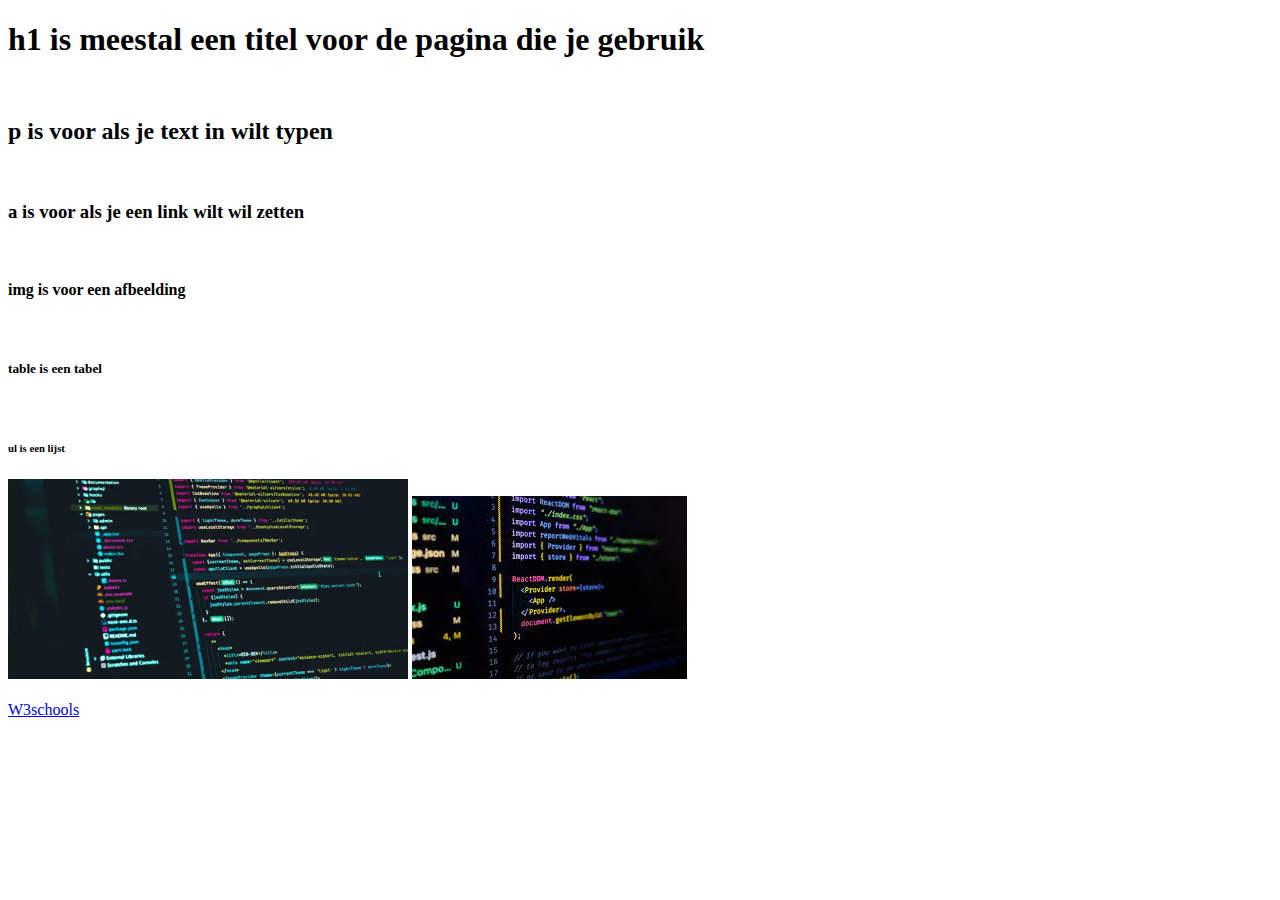
<file: opdracht 2.2/index.html>
<!DOCTYPE html>
<html lang="en">
<head>
    <meta charset="UTF-8">
    <meta name="viewport" content="width=device-width, initial-scale=1.0">
    <title>Document</title>
</head>
<body>
    
    <h1>h1 is meestal een titel voor de pagina die je gebruik</h1> <br>

    <h2>p is voor als je text in wilt typen</h2> <br>

    <h3>a is voor als je een link wilt wil zetten </h3> <br>

    <h4>img is voor een afbeelding </h4> <br>

    <h5>table is een tabel</h5> <br>

    <h6>ul is een lijst</h6>

    <picture>

        <img src="img/9bb05098-1718-488f-811e-3769bbd4392e_best+prog.png" alt="program 1" width="400px">

        <img src="img/images.jpeg" alt="program 2">
    </picture>

    <br><br>

    <a href="https://www.w3schools.com">W3schools</a>
</body>
</html>
</file>
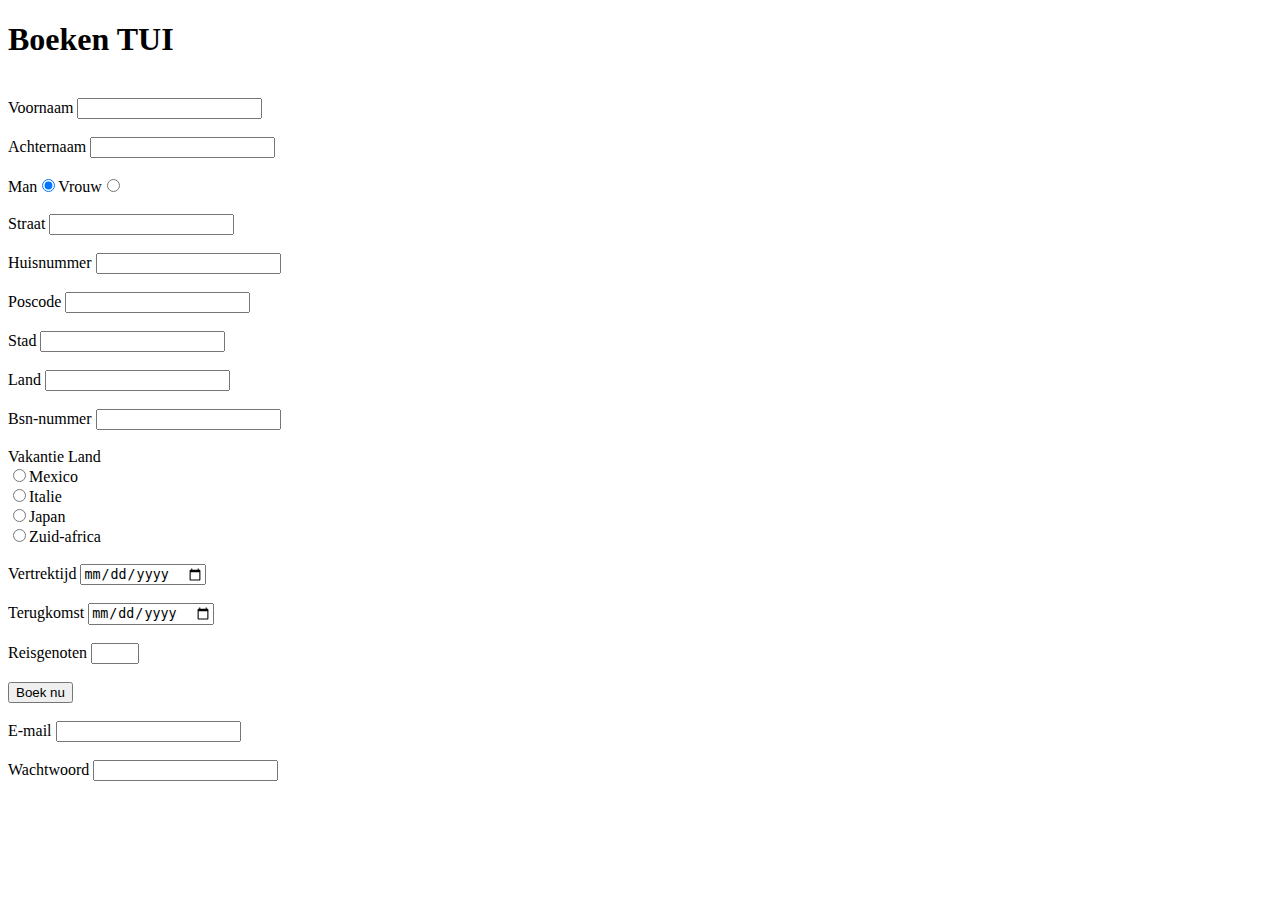
<file: opdracht 3.2/index.html>
<!DOCTYPE html>
<html lang="en">
<head>
    <meta charset="UTF-8">
    <meta name="viewport" content="width=device-width, initial-scale=1.0">
    <title>TUI</title>
</head>
<body>
    <h1>Boeken TUI</h1> <br>
     
    <table>
        <form action="Not valid">

    <tr> <label for="Voornaam">Voornaam </label> 
        <input type="text" id="Voornaam" name="Voornaam" pattern="[A-Za-z]+" title="Geen Cijfers" required>
        
    </tr> <br><br>

    <tr> <label for="Achternaam">Achternaam </label> 
        <input type="text" id="Achternaam" name="Achternaam" pattern="[A-Za-z]" title="Geen Cijfers" required>
    </tr><br><br>

    <tr> <label for="Man">Man</label>
        <input type="radio" name="Geslacht" id="Man" value="man" checked required>

        <label for="Vrouw">Vrouw</label>
        <input type="radio" name="Geslacht" id="Vrouw" value="Vrouw" required>
        
        
        
    </tr><br><br>

    <tr>
        <label for="Straat">Straat </label>
    <input type="text" id="Straat" name="Straat" required>    
    </tr><br><br>

    <tr>
        <label for="Huisnummer">Huisnummer </label>
    <input type="text" id="Huisnummer" name="Huisnummer" required>    
    </tr><br><br>

    <tr>
        <label for="Poscode">Poscode </label>
    <input type="text" id="Poscode" name="Poscode" required>    
    </tr><br><br>

    <tr>
        <label for="Stad">Stad </label>
    <input type="Stad" id="Stad" name="Stad" required>    
    </tr><br><br>

    <tr>
        <label for="Land">Land </label>
    <input type="Land" id="Land" name="Land" required>    
    </tr><br><br>

    <tr> <label for="Bsn-nummer">Bsn-nummer </label>
        <input type="text" id="bsn-nummer" name="bsn-nummer" pattern="\d{9}$" maxlength="9" title="9 cijfers" required>
    </tr><br><br>

    <tr>
        <label for="VakantieLand">Vakantie Land </label><br>
        <input type="radio" name="opties" id="Mexico" required>Mexico<br>
        <input type="radio" name="opties" id="Italie" required>Italie<br>
        <input type="radio" name="opties" id="Japan" required>Japan<br>
        <input type="radio" name="opties" id="Zuid-africa" required>Zuid-africa<br>
    </tr><br>

    <tr> <label for="datum">Vertrektijd </label>
        <input type="date" name="datum" id="datum" min="2023-10-05" required>
     <br><br>

    <label for="datum">Terugkomst </label>
    <input type="date" name="datum" id="datum" min="2023-10-05" required> 
    </tr><br><br>

    <tr> <label for="reisgenoten">Reisgenoten </label>
        <input type="number" name="Reisgenoten" name="Reisgenoten" pattern="\d{4}$" min="1" max="4">
    </tr>

    <tr>
        <br><br><button type="submit">Boek nu</button>
    </tr><br><br>

    <tr> <label for="E-mail">E-mail </label>
        <input type="email" name="email" id="email" required>
    </tr><br><br>

    <tr> <label for="wachtwoord">Wachtwoord </label>
        <input type="password"  required>
    </tr>

</form>
    </table>
    
</body>
</html>
</file>
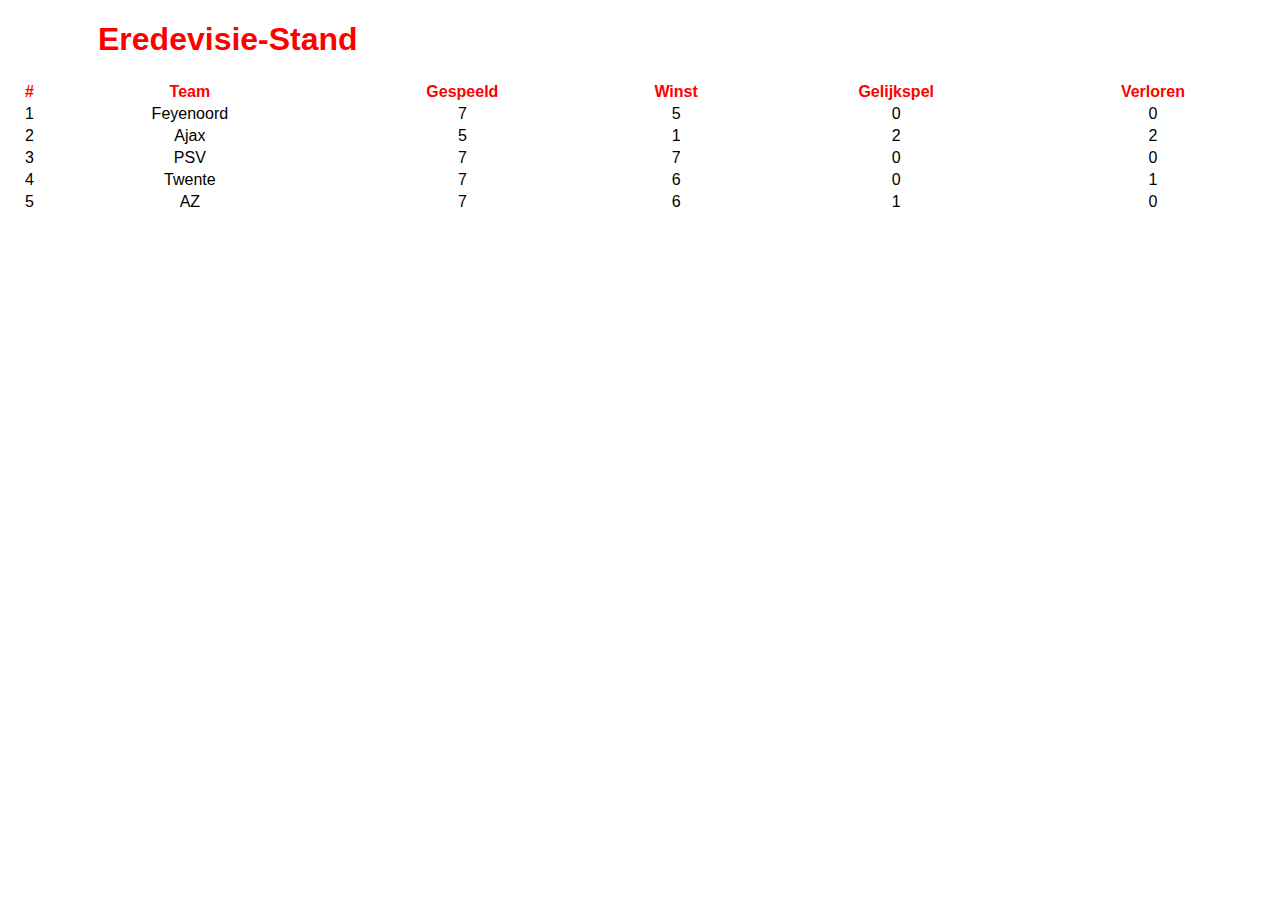
<file: opdracht 3.3/index.html>
<!DOCTYPE html>
<html lang="en">
<head>
    <meta charset="UTF-8">
    <meta name="viewport" content="width=device-width, initial-scale=1.0">
    <link rel="stylesheet" href="style.css">
    <title>Eredevisie</title>
</head>
<body>
    <h1>Eredevisie-Stand</h1>
    <table>
        <tr>
            <th>#</th>
            <th>Team</th>
            <th>Gespeeld</th>
            <th>Winst</th>
            <th>Gelijkspel</th>
            <th>Verloren</th>
            
            <tr>
                <td>1</td>
                <td>Feyenoord</td>
                <td>7</td>
                <td>5</td>
                <td>0</td>
                <td>0</td>
            </tr>
            <tr>
                <td>2</td>
                <td>Ajax</td> 
                <td>5</td>
                <td>1</td>
                <td>2</td>
                <td>2</td>
            </tr>
            <tr>
                <td>3</td>
                <td>PSV</td>
                <td>7</td>
                <td>7</td>
                <td>0</td>
                <td>0</td>
            </tr>
            <tr>
                <td>4</td>
                <td>Twente</td>
                <td>7</td>
                <td>6</td>
                <td>0</td>
                <td>1</td>
            </tr>
            <tr>
                <td>5</td>
                <td>AZ</td>
                <td>7</td>
                <td>6</td>
                <td>1</td>
                <td>0</td>
            </tr>
        </tr>
    </table>
    
</body>
</html>
</file>
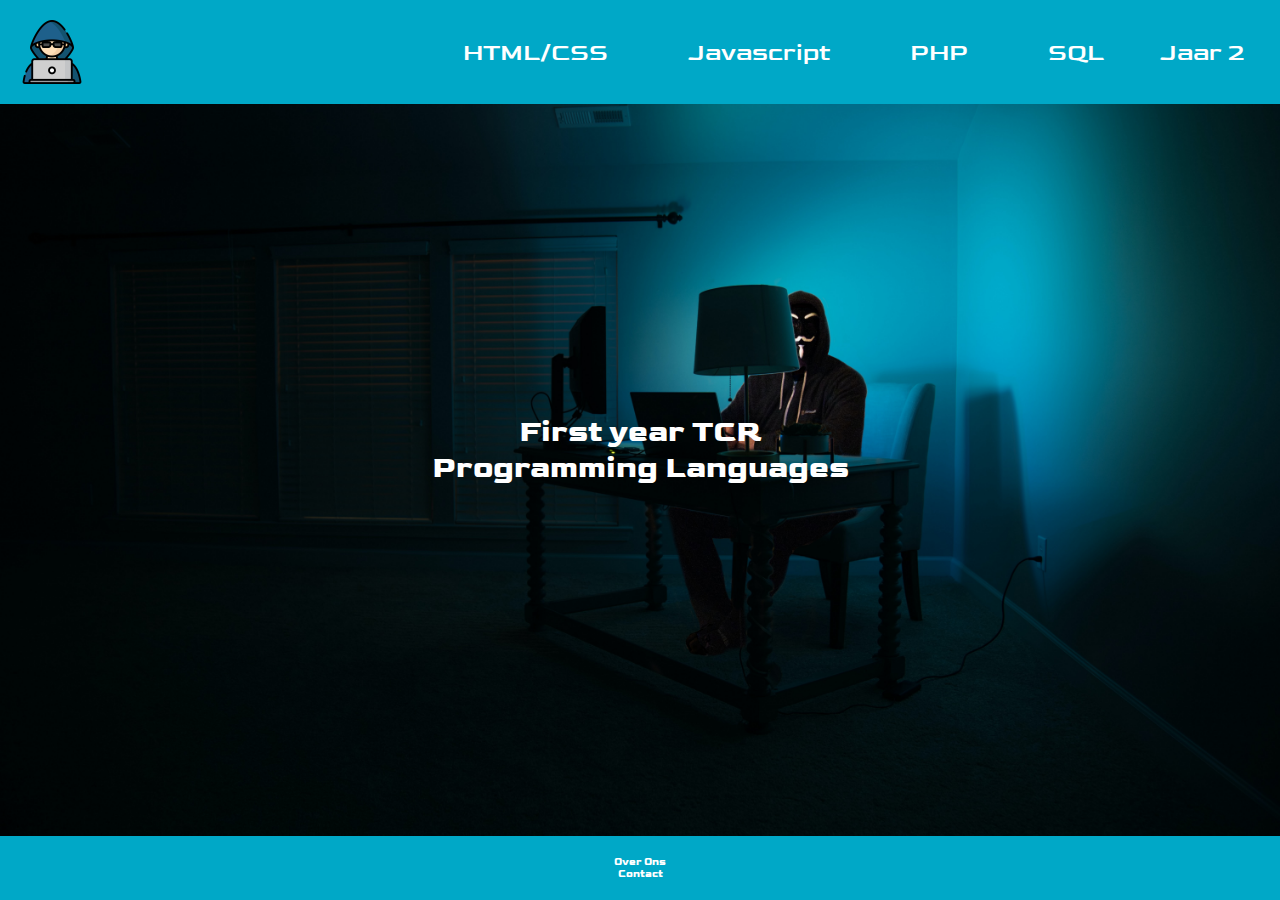
<file: opdracht 4.3/index.html>
<!DOCTYPE html>
<html lang="en">
  <head>
    <meta charset="UTF-8" />
    <meta http-equiv="X-UA-Compatible" content="IE=edge" />
    <meta name="viewport" content="width=device-width, initial-scale=1.0" />
    <link rel="preconnect" href="https://fonts.googleapis.com" />
    <link rel="preconnect" href="https://fonts.gstatic.com" crossorigin />
    <link
      href="https://fonts.googleapis.com/css2?family=Goldman:wght@700&display=swap"
      rel="stylesheet"
    />
    <link rel="stylesheet" href="style.css" />
    <title>Opdracht 3</title>
  </head>
  <body>
    <nav>
      <img src="./img/hacker.png" id="logo" />
       <ul>
        <li><a href="#">HTML/CSS</a></li>
        <li><a href="#">Javascript</a></li>
        <li><a href="#">PHP</a></li>
        <li><a href="#">SQL</a></li>


        <div class="dropdown">
          <button class="dropbtn">Jaar 2
          <div class="dropdown-content">
            <a href="#">OOP</a> <br>
            <a href="#">Laravel</a> <br>
            <a href="#">Testen</a>
        </div>
       </ul>
    </nav>

<div class="wrap">
    <img src="img/background.jpeg" width="100%" height="auto">
    <h1 class="text_over_image" >First year TCR <br> Programming Languages</h1>
  </div>


</div>
<footer>
<p>Over Ons</p>
<p>Contact</p>
</div>
</footer>

</body>
</html>
</file>
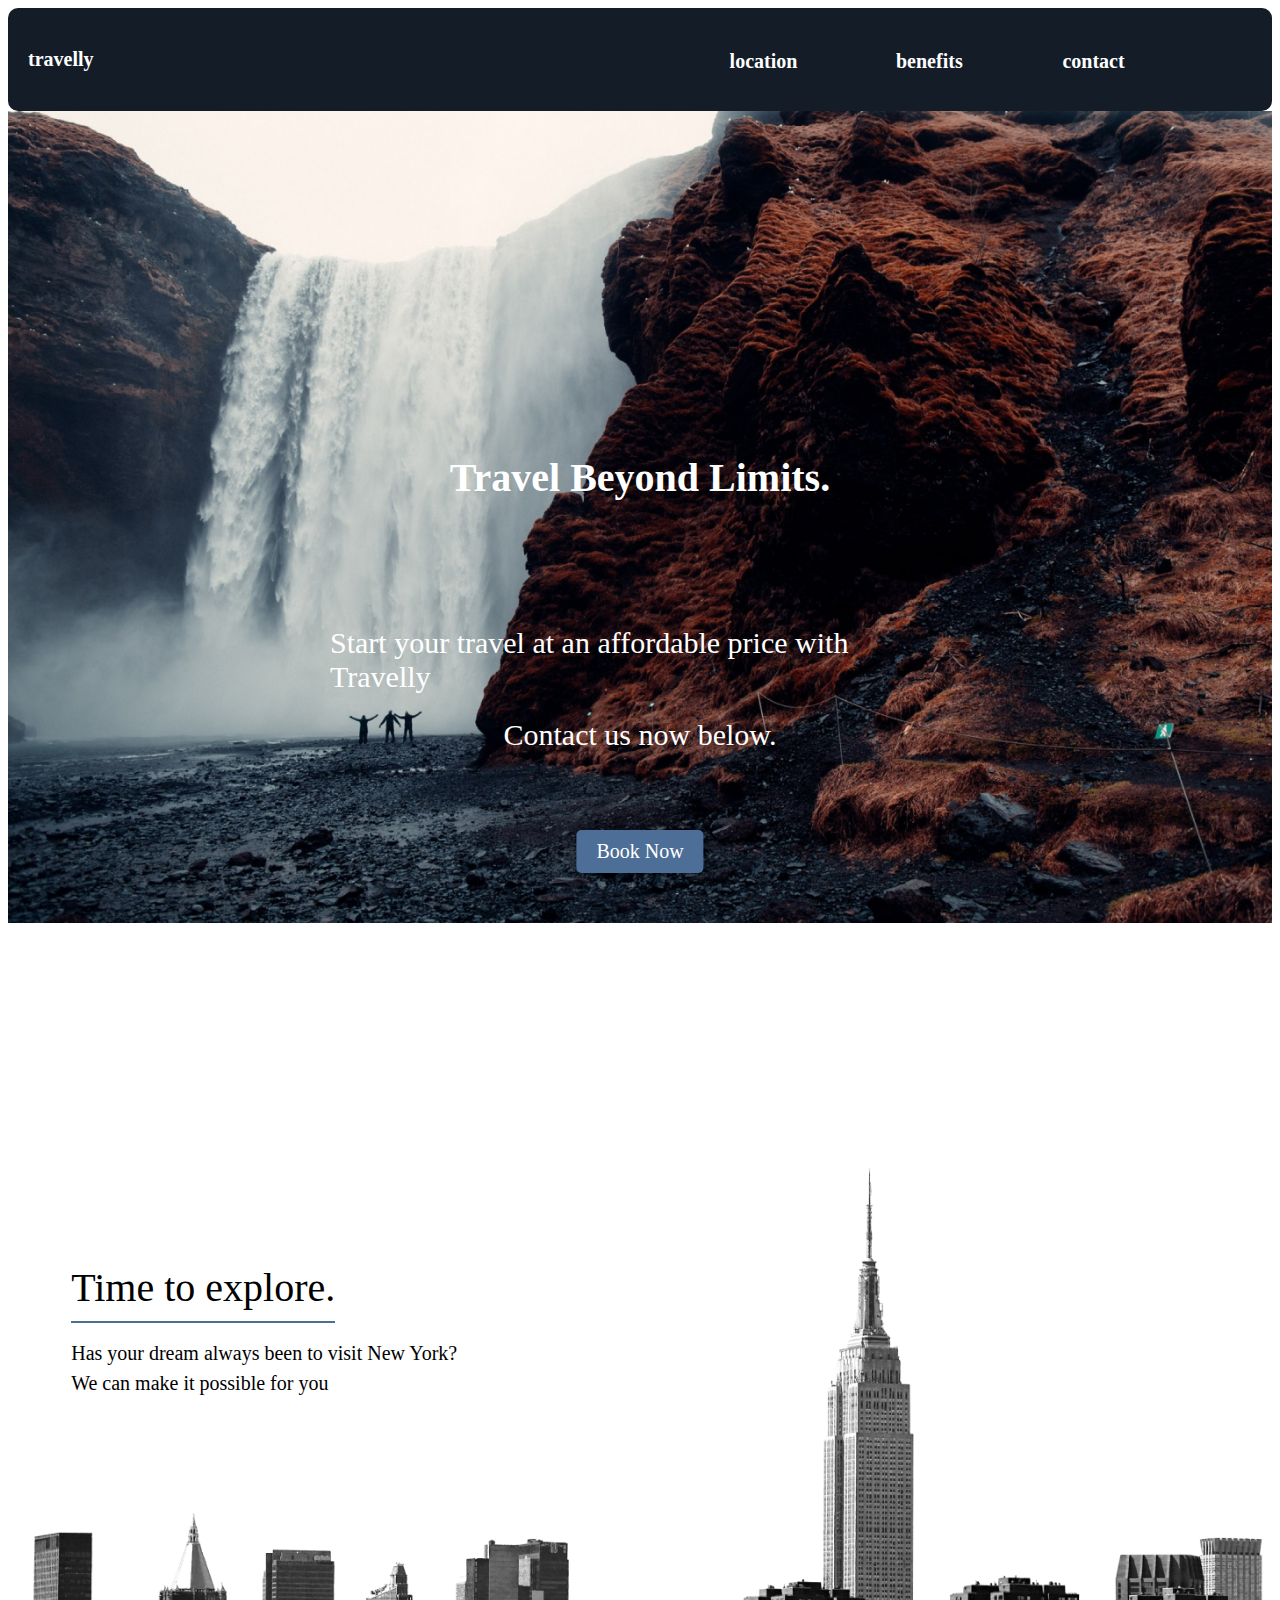
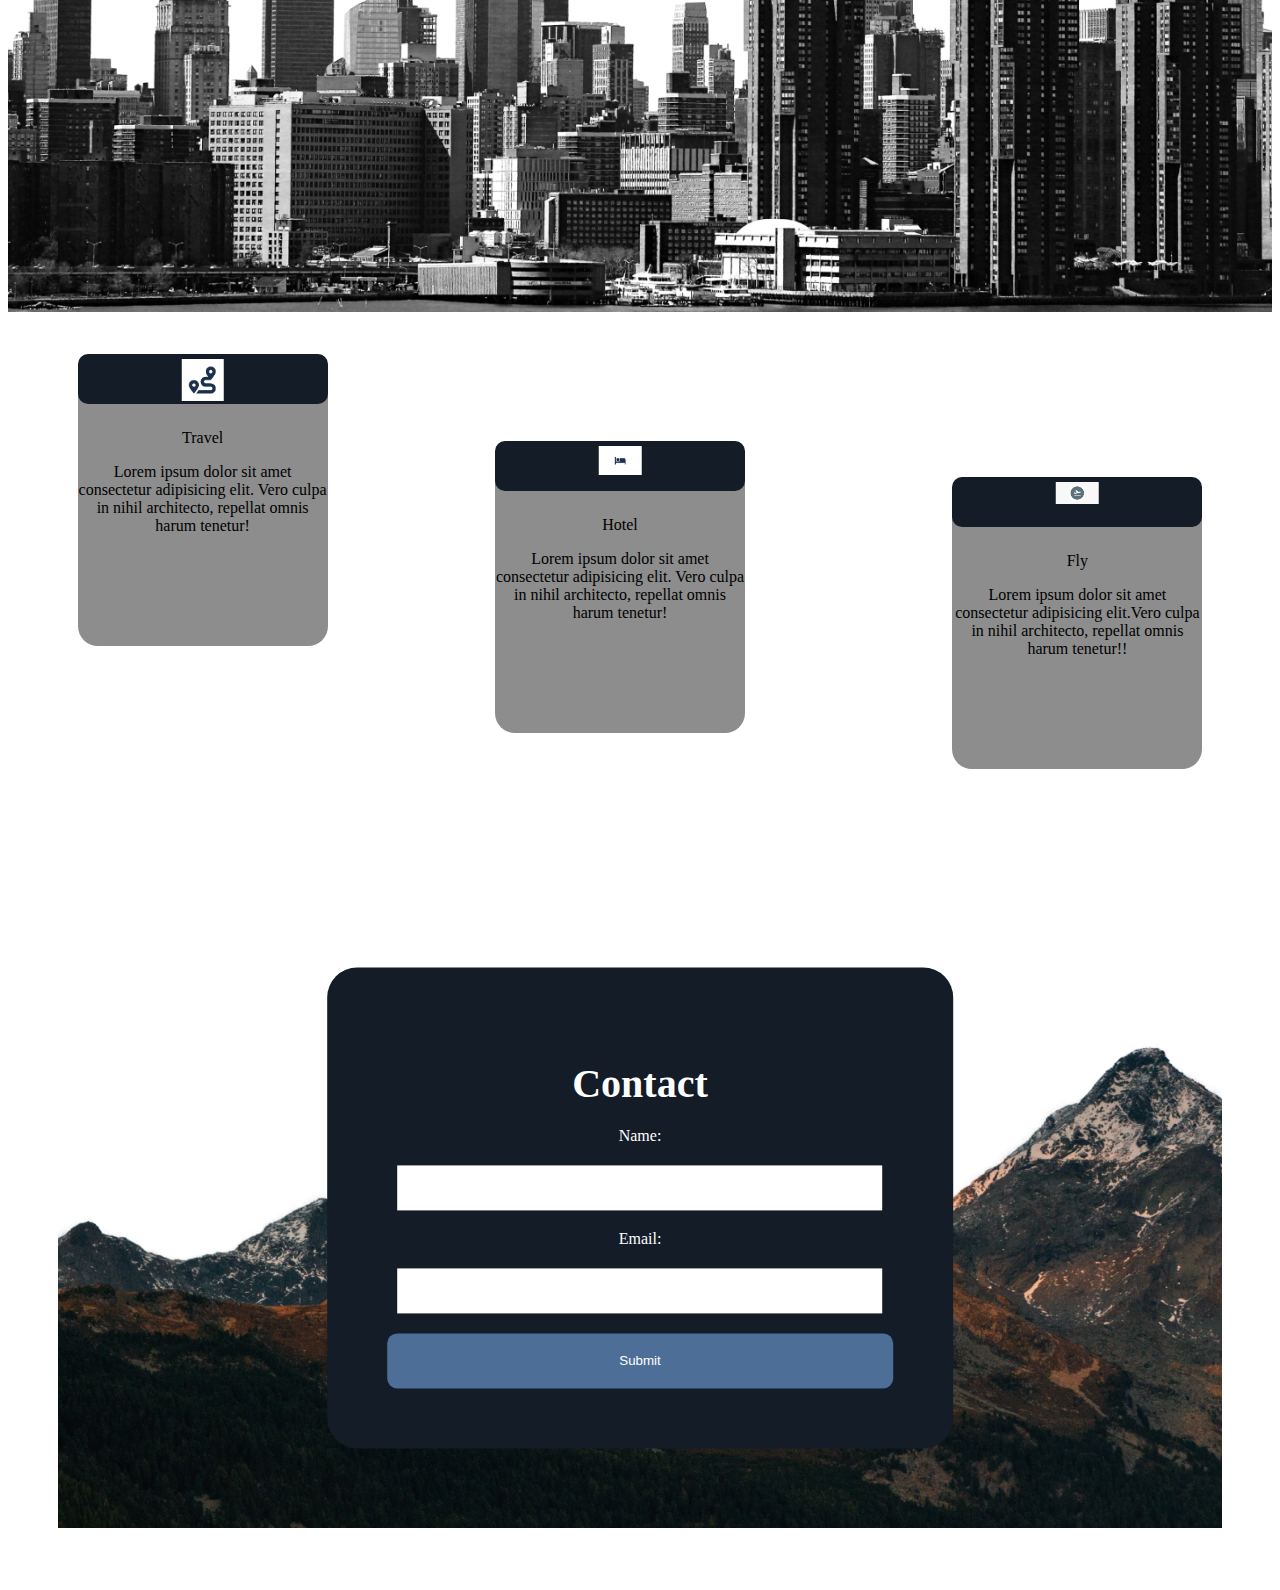
<file: Travelly/Index.html>
<!DOCTYPE html>
<html lang="en">
<head>
    <meta charset="UTF-8">
    <meta name="viewport" content="width=device-width, initial-scale=1.0">
    <title>Travelly</title>
    <link rel="stylesheet" href="style.css">
</head>
<body>
    <div class="black-div">
        <p class="tra">travelly</p>
        <p class="loc">location</p>
        <p class="ben">Benefits</p>
        <p class="con">Contact</p>
    </div>
    <img src="./img/img/landing-page.jpg" alt="foto">
    <h1>Travel Beyond Limits.</h1>
    <div class="description">
        <p id="sta">Start your travel at an affordable price with Travelly</p>
        <p id="contact">Contact us now below.</p>
        <div class="book-now-square">Book Now</div>
    </div>
    <div class="image-container">
        <img src="./img/img/new-york-page.png" alt="foto">
        <p class="image-text">Time to explore.</p>
        <p class="image-paragraph">Has your dream always been to visit New York?</p>
        <p class="paragraph">We can make it possible for you</p>
    </div>
    <div class="black-background">The Perfect Travel Experience.</div>
    <div class="black-background1">We cover everything from picking the perfect hotel,</div>
    <div class="black-background2">flight and travelling destination.</div>
    <div class="white-div">
        <div class="square">
            <div class="inner-white-div">
                <div class="white-inner-div">
                    <img src="./img/img/images (1).png" alt="Your Image" class="small-image">
                </div>
                <p class="title">Travel</p>
                <p class="description">Lorem ipsum dolor sit amet consectetur adipisicing elit. Vero culpa in nihil architecto, repellat omnis harum tenetur!</p>
            </div>
        </div>
    </div>
    <div class="white-div1">
        <div class="square1">
            <div class="inner-white-div1">
                <div class="white-inner-div1">
                    <img src="./img/img/images.png" alt="Your Image" class="small-image1">
                </div>
                <p class="title1">Hotel</p>
                <p class="description1">Lorem ipsum dolor sit amet consectetur adipisicing elit. Vero culpa in nihil architecto, repellat omnis harum tenetur!</p>
            </div>
        </div>
    </div>
    <div class="white-div2">
        <div class="square2">
            <div class="inner-white-div2">
                <div class="white-inner-div2">
                    <img src="./img/img/images (2).png" alt="Your Image" class="small-image2">
                </div>
                <p class="title1">Fly</p>
                <p class="description1">Lorem ipsum dolor sit amet consectetur adipisicing elit.Vero culpa in nihil architecto, repellat omnis harum tenetur!!</p>
            </div>
        </div>
    </div>
    <div class="contact-section">
        <img src="./img/img/contact-mountain.png" alt="">
        <div class="contact-form">
            <h2>Contact</h2>
            <form>
                <label for="name">Name:</label>
                <input type="text" id="name" name="name">
                <label for="email">Email:</label>
                <input type="email" id="email" name="email">
                <button type="submit">Submit</button>
            </form>
        </div>
    </div>
    
</body>
</html>
</file>
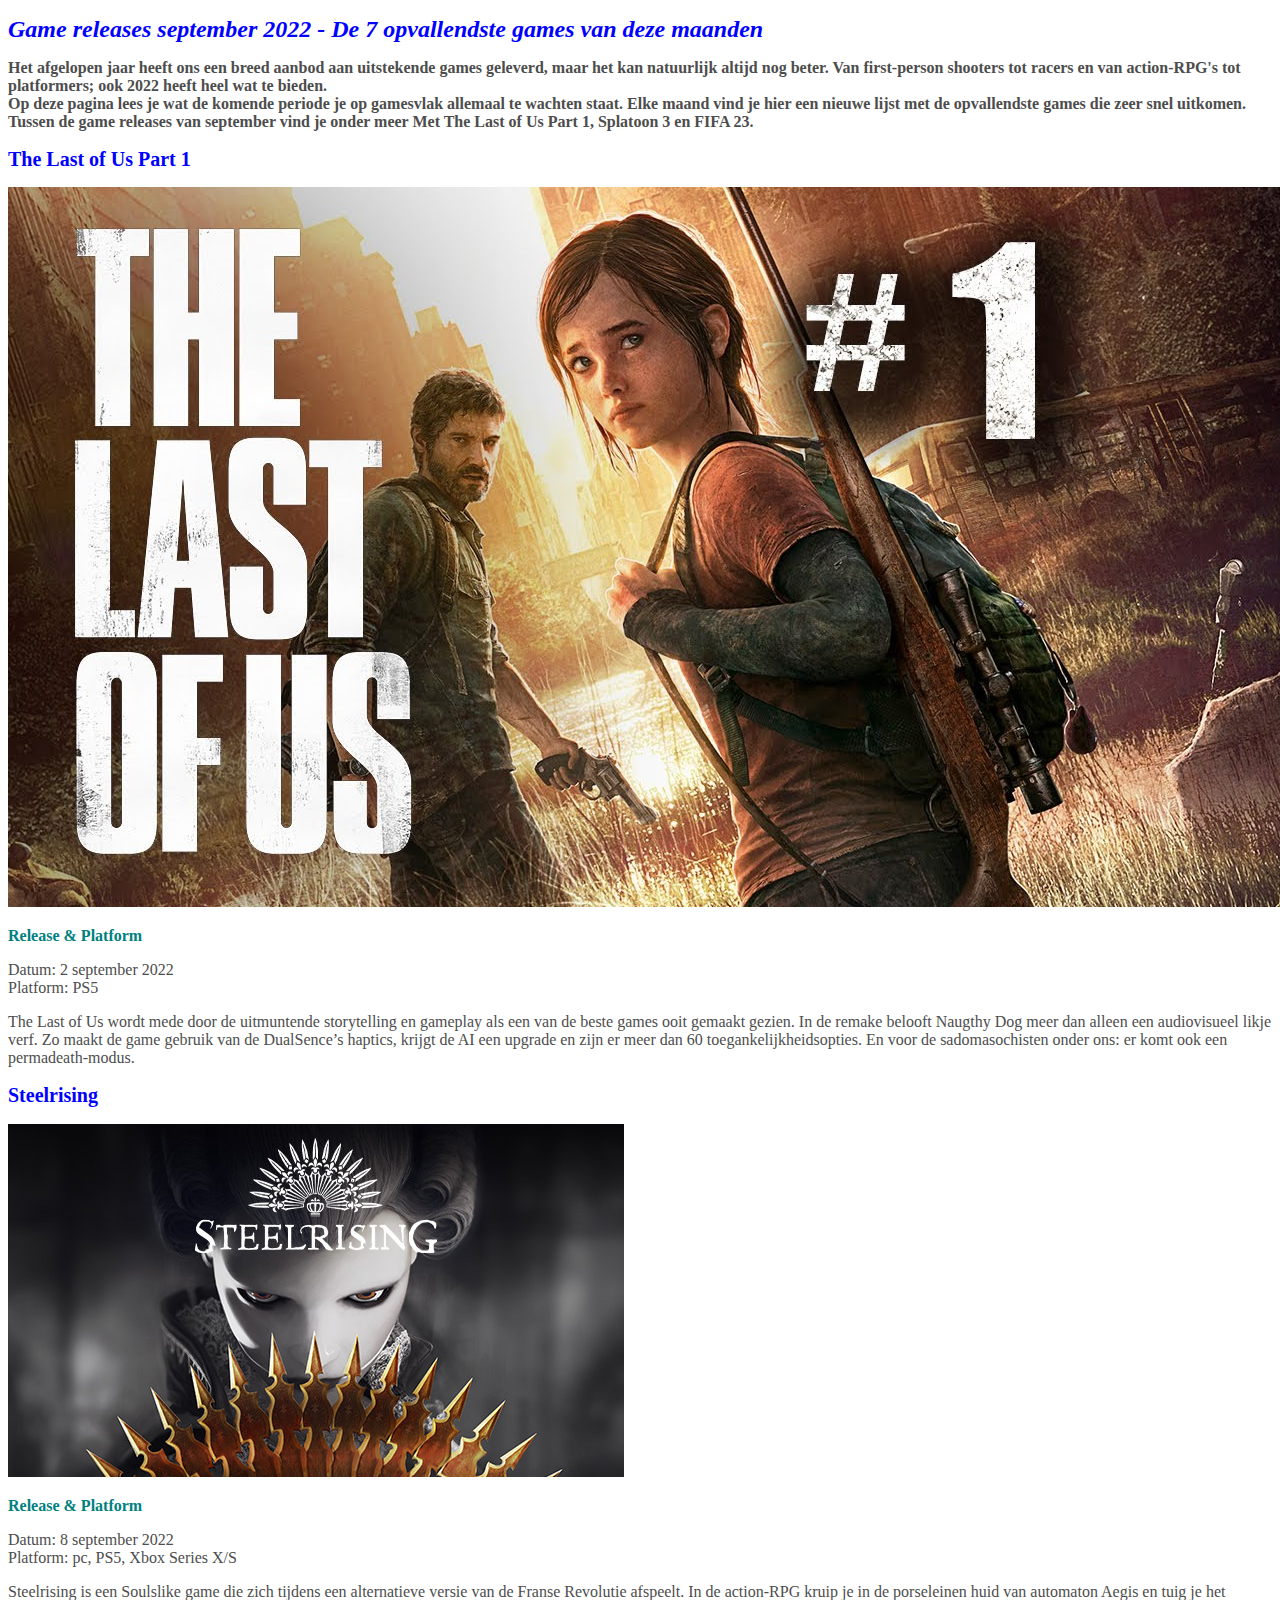
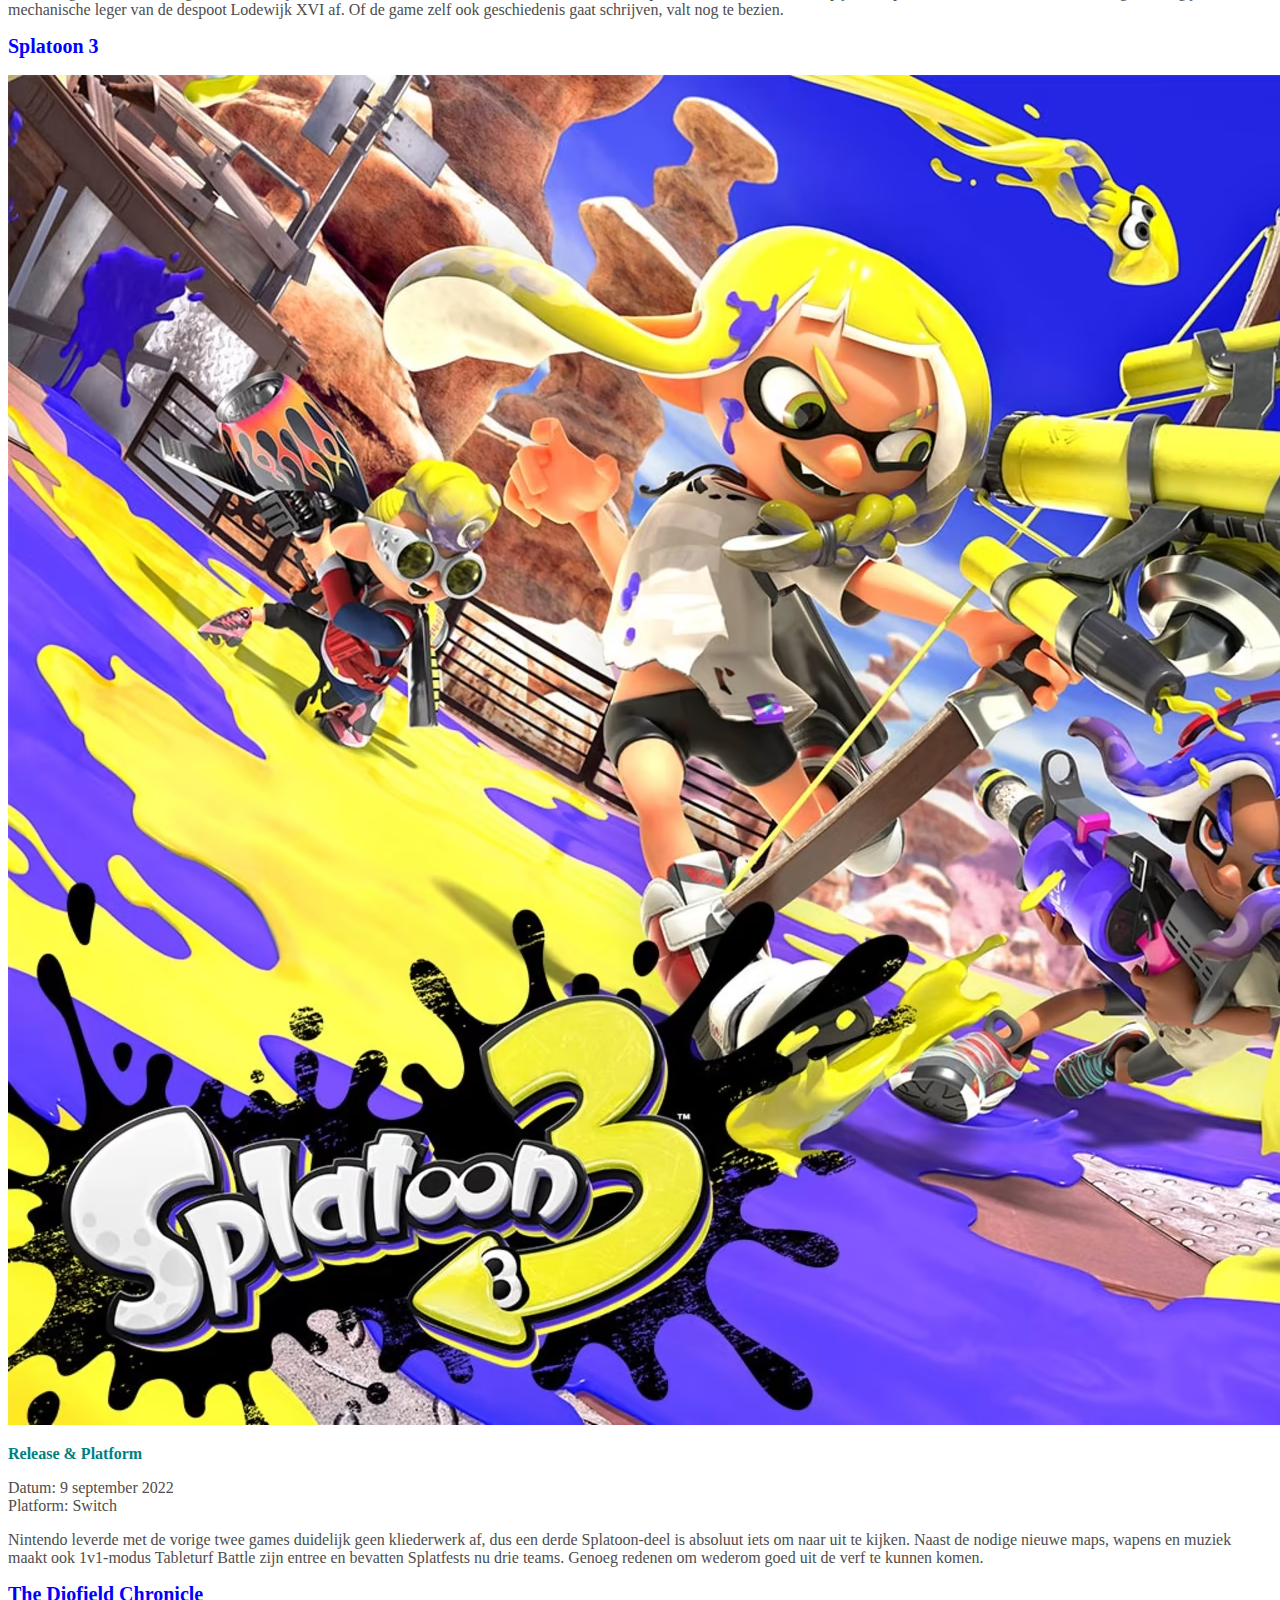
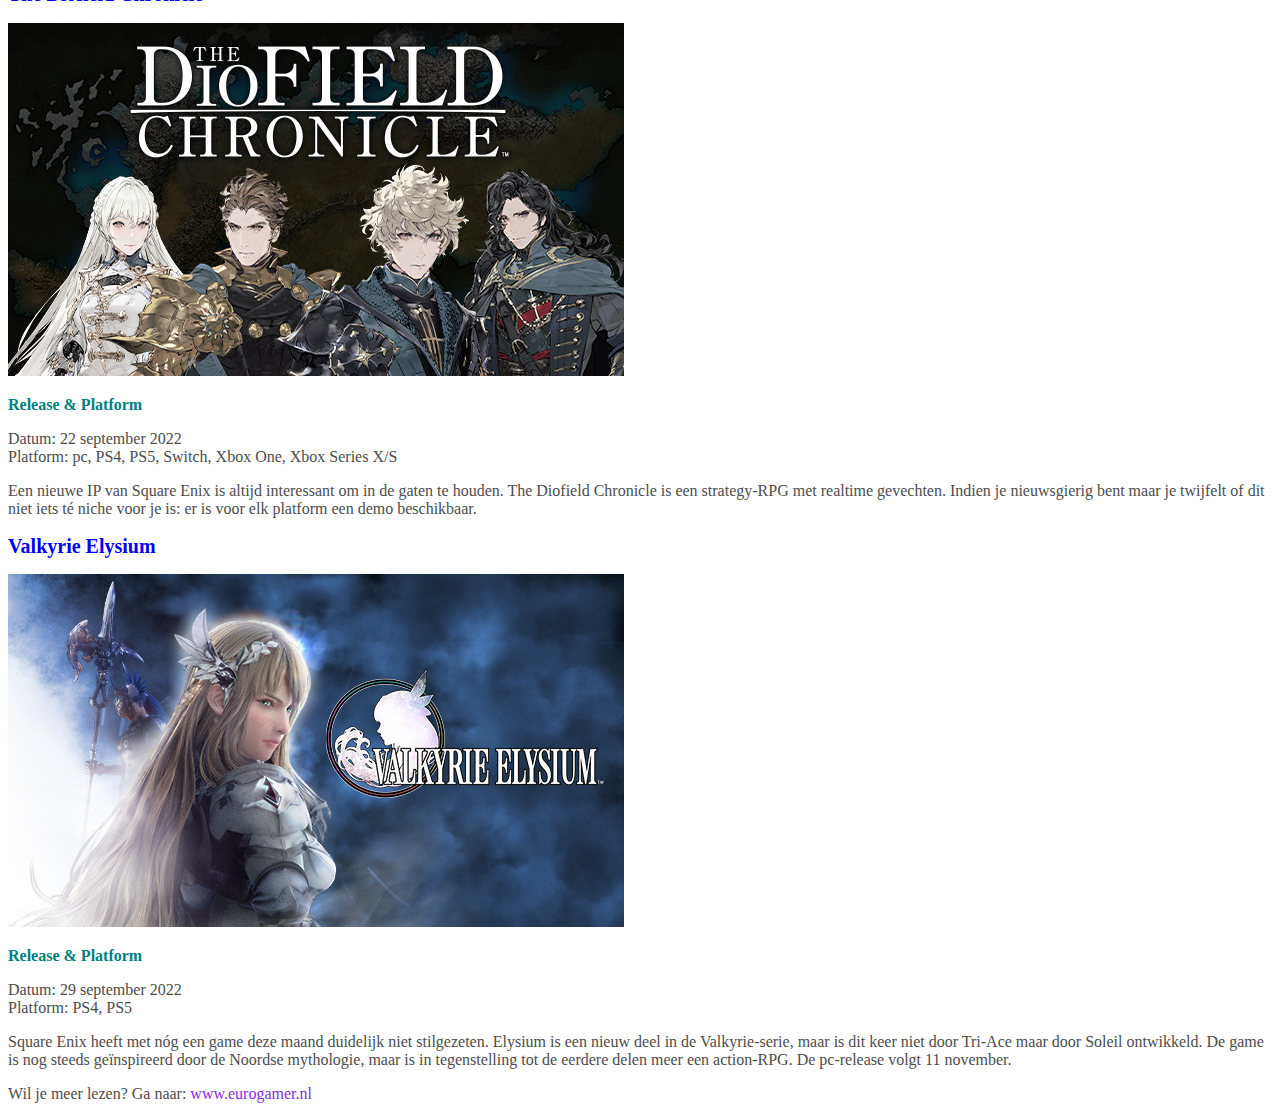
<file: opdracht_4.1/opdracht_4.1/index.html>
<!DOCTYPE html>
<html lang="en">

<head>
    <meta charset="UTF-8">
    <meta http-equiv="X-UA-Compatible" content="IE=edge">
    <meta name="viewport" content="width=device-width, initial-scale=1.0">
    <link rel="stylesheet" href="style.css">
    <title>Opdracht 4.1 - Font & Color</title>
</head>

<body>
    <main>
        <header>
            <h1 class="schuingedrukt">Game releases september 2022 - De 7 opvallendste games van deze maanden</h1>

            <p class="dikgedrukt1">Het afgelopen jaar heeft ons een breed aanbod aan uitstekende games geleverd, maar het kan natuurlijk
                altijd nog beter. Van first-person shooters tot racers en van action-RPG's tot platformers; ook 2022
                heeft heel wat te bieden.
                <br>
                Op deze pagina lees je wat de komende periode je op gamesvlak allemaal te wachten staat. Elke maand vind
                je hier
                een nieuwe lijst met de opvallendste games die zeer snel uitkomen. Tussen de game releases van september
                vind je onder meer Met The Last of Us Part 1, Splatoon 3 en FIFA 23.
            </p>
        </header>
        <section>
            <article>
                <h2>The Last of Us Part 1</h2>
                <img src="./img/lastpart.jpeg" alt="The last part of us part 1">
                <h3>Release & Platform</h3>
                <p>Datum: 2 september 2022 <br>
                    Platform: PS5</p>
                <p>
                    The Last of Us wordt mede door de uitmuntende storytelling en gameplay als een van de beste games
                    ooit
                    gemaakt gezien. In de remake belooft Naugthy Dog meer dan alleen een audiovisueel likje verf. Zo
                    maakt
                    de game
                    gebruik van de DualSence’s haptics, krijgt de AI een upgrade en zijn er meer dan 60
                    toegankelijkheidsopties. En
                    voor de sadomasochisten onder ons: er komt ook een permadeath-modus.
                </p>
            </article>
            <article>
                <h2>Steelrising</h2>
                <img src="./img/steelrising.jpeg" alt="Steelrising">
                <h3>Release & Platform</h3>
                <p>Datum: 8 september 2022 <br>
                    Platform: pc, PS5, Xbox Series X/S</p>
                <p>Steelrising is een Soulslike game die zich tijdens een alternatieve versie van de Franse Revolutie
                    afspeelt. In de action-RPG kruip je in de porseleinen huid van automaton Aegis en tuig je het
                    mechanische leger van
                    de despoot Lodewijk XVI af. Of de game zelf ook geschiedenis gaat schrijven, valt nog te bezien.</p>
            </article>
            <article>
                <h2>Splatoon 3</h2>
                <img src="./img/platoon3.avif" alt="Splatoon 3">
                <h3>Release & Platform</h3>
                <p>Datum: 9 september 2022 <br>
                    Platform: Switch</p>
                <p> Nintendo leverde met de vorige twee games duidelijk geen kliederwerk af, dus een derde Splatoon-deel
                    is
                    absoluut iets om naar uit te kijken. Naast de nodige nieuwe maps, wapens en muziek maakt ook
                    1v1-modus
                    Tableturf
                    Battle zijn entree en bevatten Splatfests nu drie teams. Genoeg redenen om wederom goed uit de verf
                    te
                    kunnen komen.
                </p>
            </article>
            <article>
                <h2>The Diofield Chronicle</h2>
                <img src="./img/diofield.jpeg" alt="The Diofield Chronicle">
                <h3>Release & Platform</h3>
                <p>Datum: 22 september 2022 <br>
                    Platform: pc, PS4, PS5, Switch, Xbox One, Xbox Series X/S</p>
                <p>Een nieuwe IP van Square Enix is altijd interessant om in de gaten te houden. The Diofield Chronicle
                    is
                    een strategy-RPG met realtime gevechten. Indien je nieuwsgierig bent maar je twijfelt of dit niet
                    iets
                    té
                    niche voor je is: er is voor elk platform een demo beschikbaar.</p>
            </article>
            <article>
                <h2>Valkyrie Elysium</h2>
                <img src="./img/valkyrie.jpeg" alt="Valkyrie Elysium">
                <h3>Release & Platform</h3>
                <p>Datum: 29 september 2022 <br>
                    Platform: PS4, PS5</p>
                <p>Square Enix heeft met nóg een game deze maand duidelijk niet stilgezeten. Elysium is een nieuw deel
                    in de
                    Valkyrie-serie, maar is dit keer niet door Tri-Ace maar door Soleil ontwikkeld. De game is nog
                    steeds
                    geïnspireerd door de Noordse mythologie, maar is in tegenstelling tot de eerdere delen meer een
                    action-RPG.
                    De pc-release volgt 11 november.</p>
            </article>

            <p>Wil je meer lezen? Ga naar:
                <a class="noline" href="https://www.eurogamer.nl/game-releases-de-opvallendste-games-van-deze-maand">www.eurogamer.nl</a>
            </p>
        </section>

    </main>

</body>

</html>
</file>
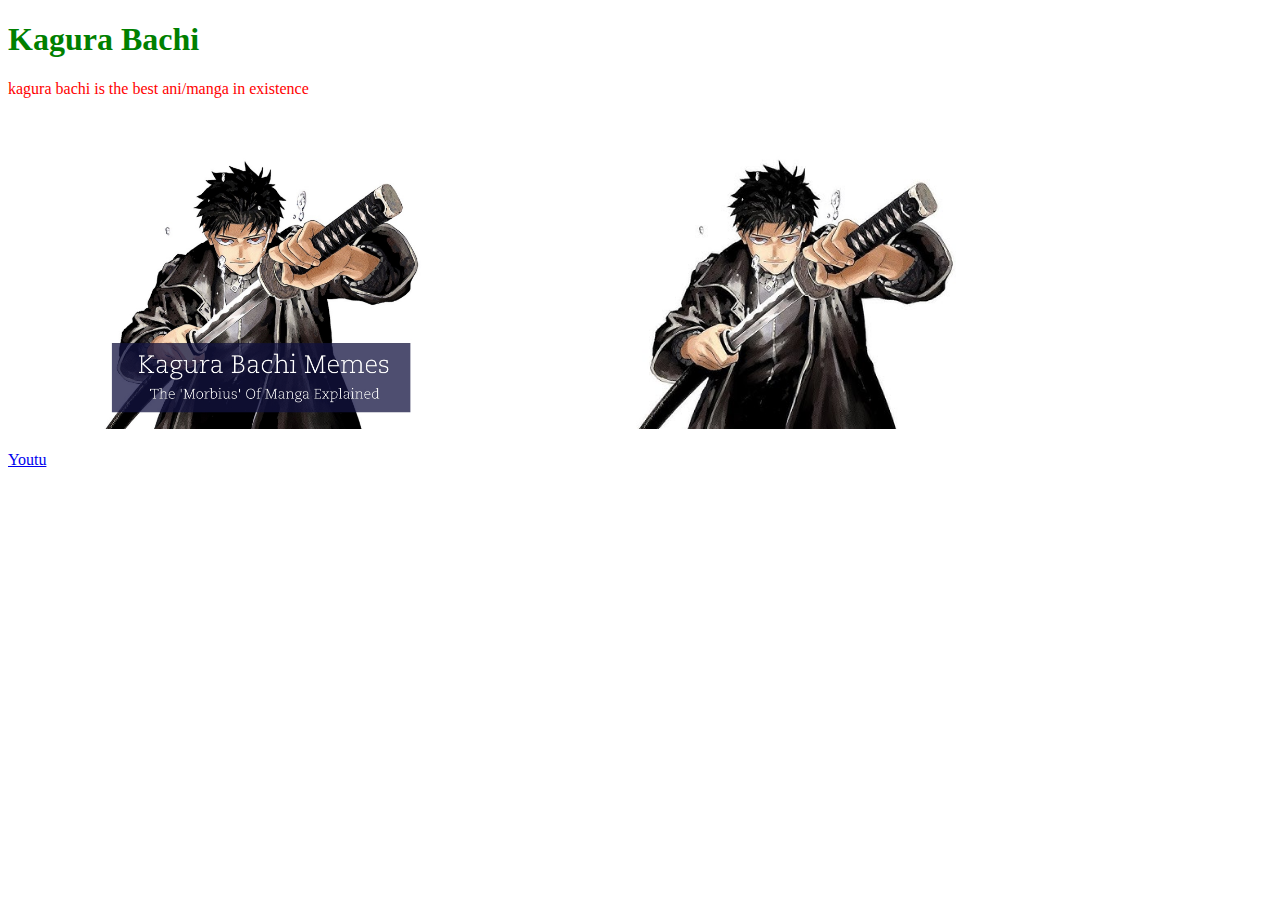
<file: opdracht 2.1/Opdracht 2.1.html>
<!DOCTYPE html>
<html lang="en">
<head>
    <meta charset="UTF-8">
    <meta name="viewport" content="width=device-width, initial-scale=1.0">
<link rel="stylesheet" type="text/css" href="style.css">
    <title>Document</title>
</head>
<body>

    <h1>Kagura Bachi</h1>

<p>kagura bachi is the best ani/manga in existence</p>    


    <picture>
        <img src="img/cover1.jpg" alt="Kagura Bachi" width="500px">

        <img src="img/hq720.jpg" alt="Kagura Bachi 2" width="560px">
    </picture>

    <br><br>

    <a href="https://www.youtube.com">Youtu</a>
</body>
</html>
</file>
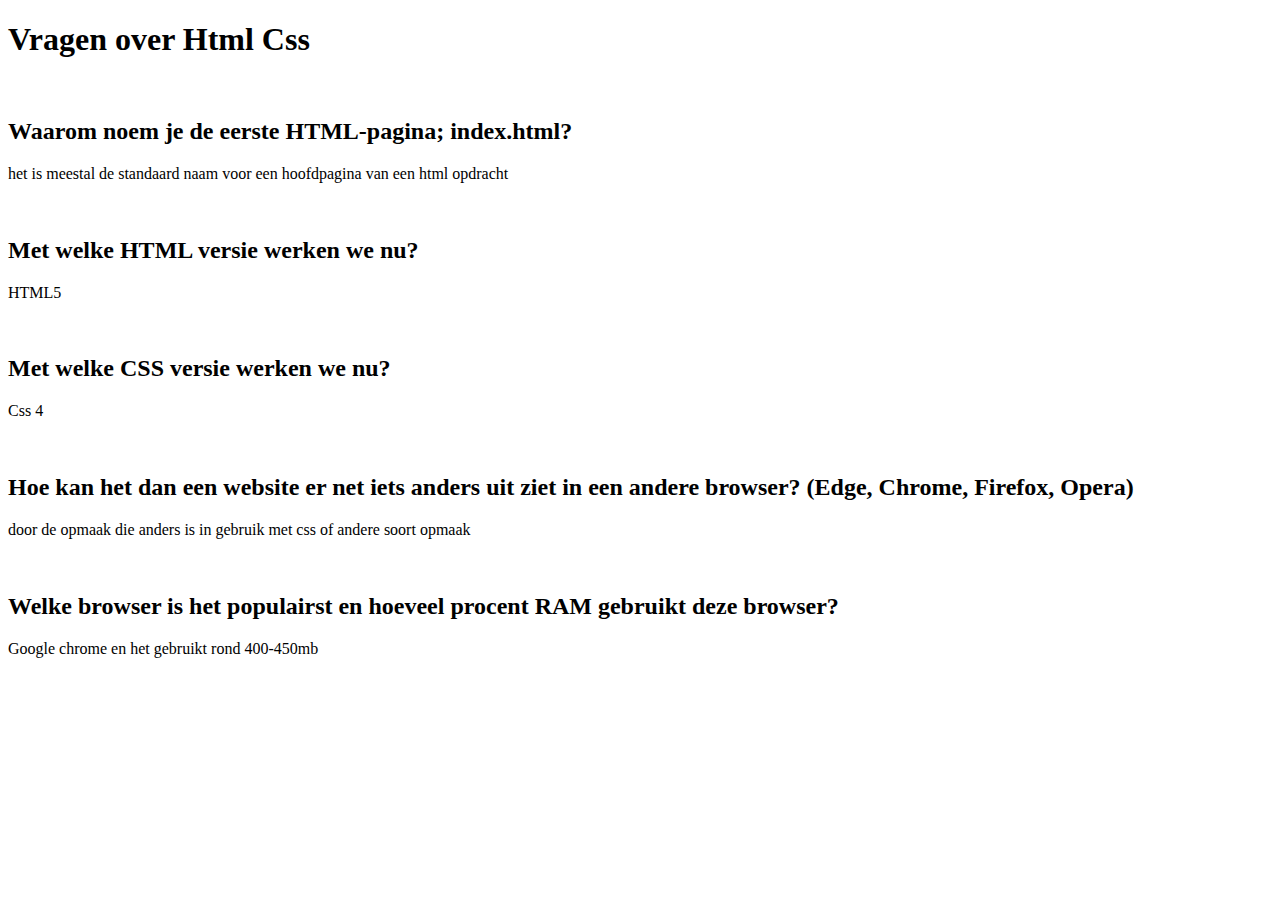
<file: opdracht 2.3/opdracht 2.3.html>
<!DOCTYPE html>
<html lang="en">
<head>
    <meta charset="UTF-8">
    <meta name="viewport" content="width=device-width, initial-scale=1.0">
    <title>Document</title>
</head>
<body>
    <h1>Vragen over Html Css</h1> <br>

    <h2>Waarom noem je de eerste HTML-pagina; index.html?</h2>
    <p>het is meestal de standaard naam voor een hoofdpagina van een html opdracht</p> <br>

    <h2>Met welke HTML versie werken we nu?</h2>
    <p>HTML5</p> <br>

    <h2>Met welke CSS versie werken we nu?</h2>
    <p>Css 4</p> <br>

    <h2>Hoe kan het dan een website er net iets anders uit ziet in een andere browser? (Edge, Chrome, Firefox, Opera)</h2>
    <p>door de opmaak die anders is in gebruik met css of andere soort opmaak</p> <br>

    <h2>Welke browser is het populairst en hoeveel procent RAM gebruikt deze browser?</h2>
    <p>Google chrome en het gebruikt rond 400-450mb </p>
</body>
</html>
</file>
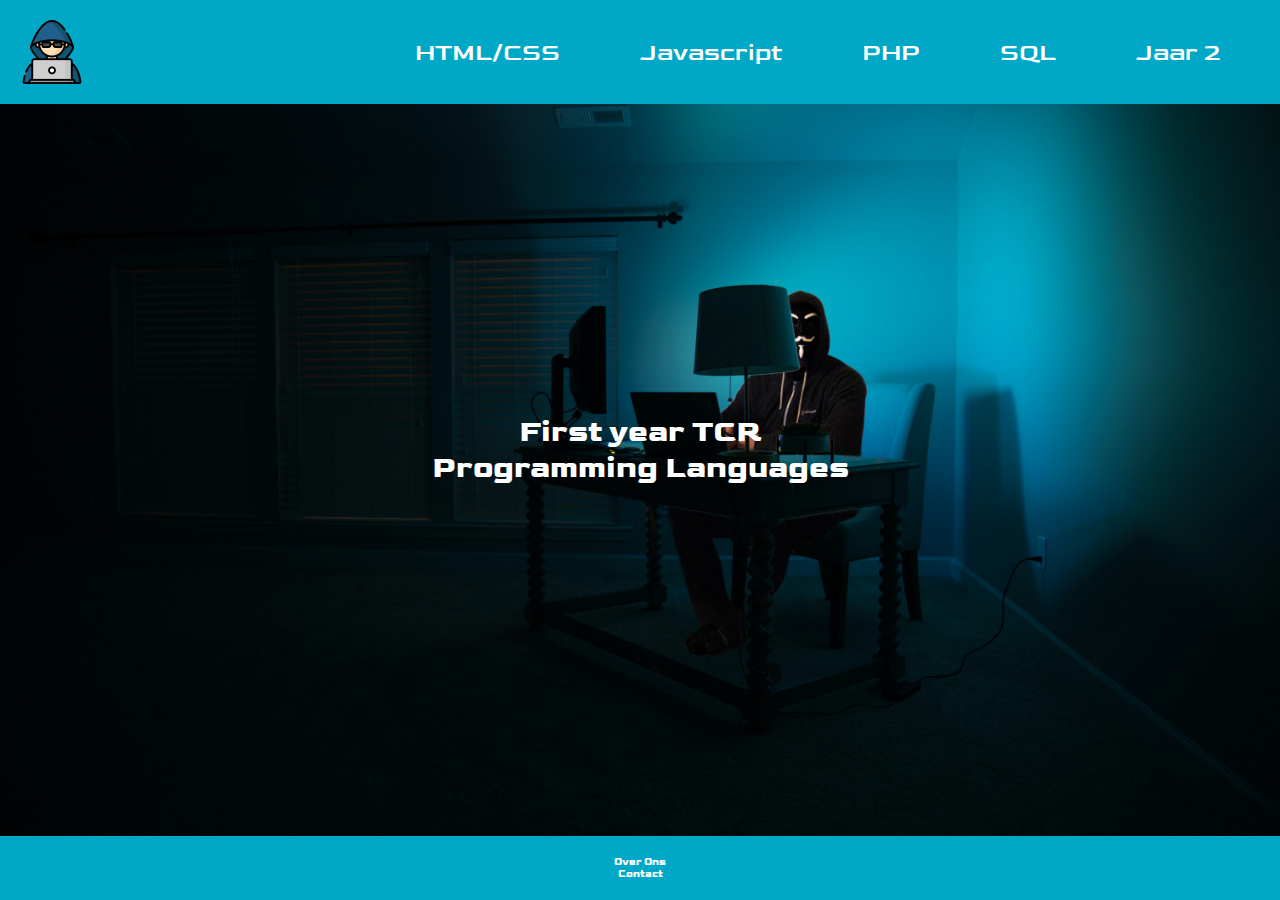
<file: opdracht 5.1/index-c4d39841-50de-4e5f-ac95-f2fb13362dad.html>
<!DOCTYPE html>
<html lang="en">
  <head>
    <meta charset="UTF-8" />
    <meta http-equiv="X-UA-Compatible" content="IE=edge" />
    <meta name="viewport" content="width=device-width, initial-scale=1.0" />
    <link rel="preconnect" href="https://fonts.googleapis.com" />
    <link rel="preconnect" href="https://fonts.gstatic.com" crossorigin />
    <link
      href="https://fonts.googleapis.com/css2?family=Goldman:wght@700&display=swap"
      rel="stylesheet"
    />
    <link rel="stylesheet" href="style.css" />
    <title>Opdracht 3</title>
  </head>
  <body>
    <nav>
      <img src="./img/hacker.png" id="logo" />
       <ul>
        <li><a href="#">HTML/CSS</a></li>
        <li><a href="#">Javascript</a></li>
        <li><a href="#">PHP</a></li>
        <li><a href="#">SQL</a></li>
        <li><a href="#">Jaar 2</a></li>
        
       </ul>
    </nav>

<div class="wrap">
    <img src="img/background.jpeg" width="100%" height="auto">
    <h1 class="text_over_image" >First year TCR <br> Programming Languages</h1>
  </div>
</div>



<footer>

 

<p>Over Ons</p>
<p>Contact</p>
</div>
</footer>

</body>
</html>
</file>
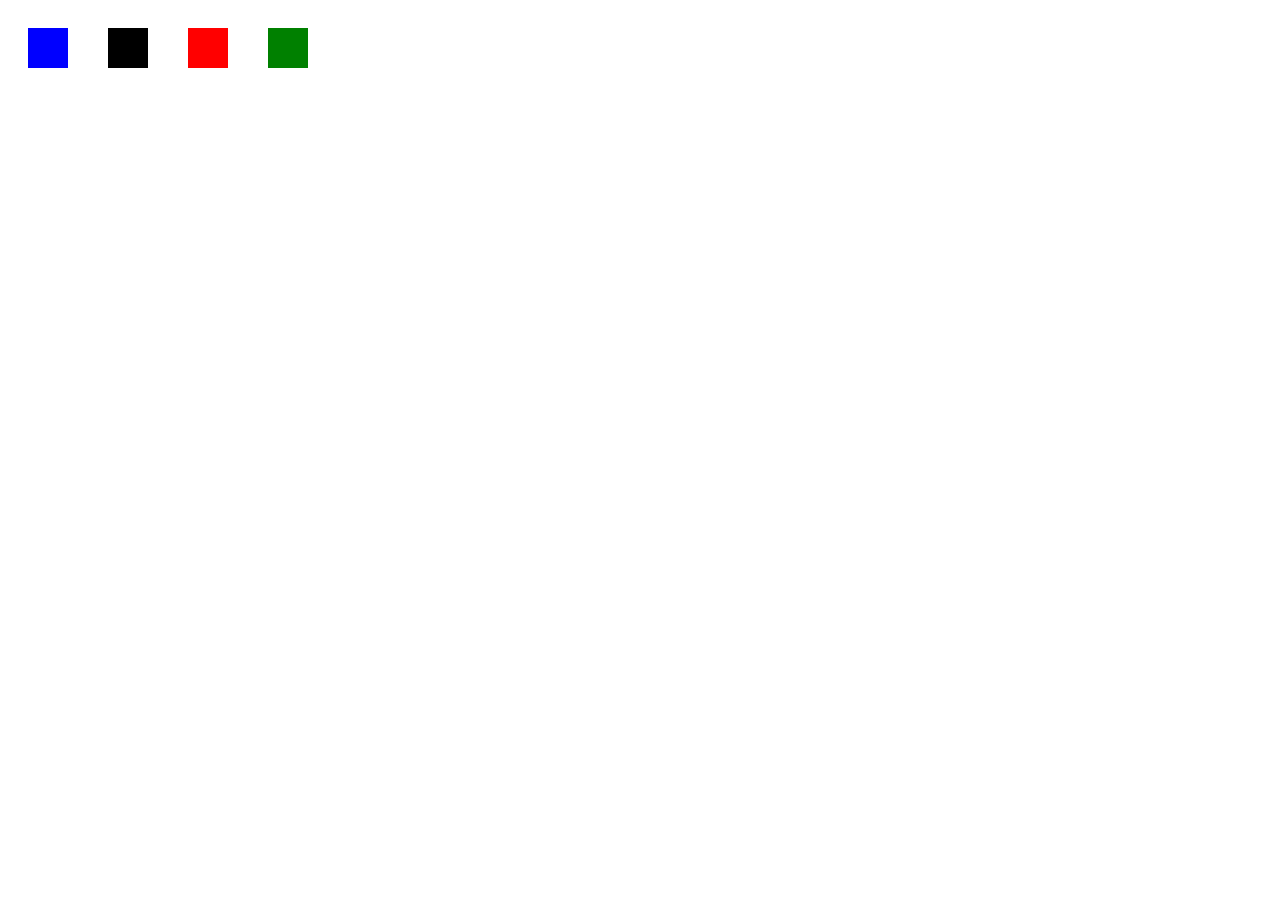
<file: opdracht 6.1/flexbox.html>
<!DOCTYPE html>

<html lang="en">

<head>

    <meta charset="UTF-8">

    <meta name="viewport" content="width=device-width, initial-scale=1.0">

    <title>Document</title>

</head>

<body>

    <style>

        .flex-container {

          display: flex;

          background-color: rgb(255, 255, 255);

        }

       

        .flex-container > div {

          background-color: #c9baf3;

          margin: 20px;

          padding: 20px;

          font-size: 200px;

        }

        </style>

        </head>

        <body>

       

         

        <div class="flex-container">

          <div style="background-color: blue;"></div>

          <div style="background-color: black;"></div>

          <div style="background-color: red;"></div>

          <div style="background-color: green;"></div>

        </div>

</body>

</html>
</file>
<file: opdracht 3.3/style.css>
h1{
    color: red;
    font-family: 'Gill Sans', 'Gill Sans MT', Calibri, 'Trebuchet MS', sans-serif;
    padding-left: 90px;
}

table{
    width: 100%;
    
    font-family: 'gill Sans', 'Gill Sans MT', Calibri, 'Trebuchet MS', sans-serif;
}


td{
    text-align: center;
}

th{
    color: red;
}
</file>
<file: opdracht 4.3/style.css>
* {
  margin: 0;
  padding: 0;
  box-sizing: border-box;
}
html {
  font-size: 62.5%;
}
body {
  font-family: "Goldman", cursive;
}

nav {
  display: flex;
  width: 100%;
  padding: 2rem;
  min-height: 10vh;
  align-items: center;
  flex-wrap: wrap;
  margin: auto;
  background: #00a8c7;
  justify-content: space-between;
  font-size: 2rem;
  z-index: 300;
  position: fixed;

}
nav ul {
  display: flex;
  align-items: center;
  list-style-type: none;
}
nav li {
  font-size: 2.5rem;
  padding:0 4rem 0 4rem;
}
nav a {
  color: white;
  text-decoration: none;
}
nav img {
  width: 5vw;
}

.text_over_image
{
  position: absolute;
  top: 50%; left: 50%; transform: translate(-50%, -50%); color: white; font-size: 3.0em;
  text-align: center;
}

footer {
background: #00a8c7;
padding: 2rem;
text-align: center;
color: white;
font-weight: bold;
position: fixed;
width: 100%;
bottom: 0;
}

@font-face{
 font-family: Goldman-bold;
src:url('Goldman-Regular.ttf')
}

/* Dropdown Button */
.dropbtn {
  background-color: #00a8c7;
  color: white;
  font-family: "Goldman", cursive;
  font-size: 2.5rem;
  padding: 16px;
  font-size: 16px;
  border: none;
}

/* The container <div> - needed to position the dropdown content */
.dropdown {
  position: relative;
  display: inline-block;
}

/* Dropdown Content (Hidden by Default) */
.dropdown-content {
  display: none;
  position: absolute;
  background-color: #f1f1f1;
  min-width: 160px;
  box-shadow: 0px 8px 16px 0px rgba(0,0,0,0.2);
  z-index: 1;
}

/* Links inside the dropdown */
.dropdown-content a {
  color: black;
  padding: 12px 16px;
  text-decoration: none;
  display: block;
}

/* Change color of dropdown links on hover */
.dropdown-content a:hover {background-color: #ddd;}

/* Show the dropdown menu on hover */
.dropdown:hover .dropdown-content {display: block;}

/* Change the background color of the dropdown button when the dropdown content is shown */
.dropdown:hover .dropbtn {background-color: #00a8c7;}

.dropbtn {

  font-size: 2.5rem;
}
</file>
<file: Travelly/style.css>
/* Stijl voor de zwarte div */
.black-div {
    background-color: #131c27;
    color: white;
    padding: 20px;
    border-radius: 10px;
    text-align: left;
    font-size: 20px;
    font-weight: bold;
    text-transform: lowercase;
}

/* Stijl voor de tekst binnen de div */
.black-div p {
    font-size: 20px;
    font-weight: bold;
    text-transform: lowercase;
}

/* Stijl voor de "loc" klasse om "location" naar rechts en naar boven uit te lijnen */
.loc, .ben, .con {
    position: absolute;
    text-transform: lowercase;
    top: 30px;
    left: 57%;
}

.ben {
    position: absolute;
    top: 30px;
    left: 70%;
}

.con {
    position: absolute;
    top: 30px;
    left: 83%;
}

img {
    width: 100%;
}

/* Als het scherm kleiner is dan 768px, elementen onder elkaar plaatsen */
@media screen and (max-width: 768px) {
    .loc, .ben, .con {
        position: relative;
        top: auto;
        left: auto;
    }

    .black-div, .black-div p {
        padding: 10px;
        font-size: 16px;
    }

    /* Voeg hier verdere aanpassingen voor kleinere schermen toe */
}

/* Voeg eventuele andere stijlen toe aan je pagina */


/* Voeg eventuele andere stijlen toe aan je pagina */

.container {
    display: flex;
    flex-direction: column;
    align-items: center;
    justify-content: center;
    height: 100vh;
    text-align: center;
}

.image-container {
    position: relative;
}

img {
    max-width: 100%;
    height: auto;
}

h1, #sta, #contact {
    position: absolute;
    color: #fff;
    padding: 10px;
    border-radius: 5px;
    transform: translate(-50%, -50%);
}

h1 {
    top: 50%;
    left: 50%;
    font-size: 40px;
}

#sta {
    top: 70%;
    left: 50%;
    font-size: 30px;
}

#contact {
    bottom: 9%;
    left: 50%;
    font-size: 30px;
}

.book-now-square {
    position: absolute;
    bottom: 3%;
    left: 50%;
    transform: translateX(-50%);
    background-color: #4c6e97;
    color: #fff;
    padding: 10px 20px;
    font-size: 20px;
    border-radius: 5px;
    text-align: center;
    box-shadow: 0px 0px 10px rgba(0, 0, 0, 0.5);
    transition: background-color 0.3s ease-in-out;
}

.image-container .image-text, .image-container .image-paragraph, .image-container .paragraph {
    position: absolute;
    left: 5%;
}

.image-container .image-text {
    top: 30%;
    font-size: 40px;
    border-bottom: 2px solid #4c6e97;
    padding-bottom: 10px;
}

.image-container .image-paragraph {
    top: 40%;
    font-size: 20px;
    font-family: 'Your-Handwriting-Font', cursive;
}

.image-container .paragraph {
    top: 43%;
    font-size: 20px;
    font-family: 'Your-Handwriting-Font', cursive;
}

.black-background, .black-background1, .black-background2 {
    background-color: #131c27;
    color: white;
    display: flex;
    align-items: center;
    justify-content: center;
    font-size: 35px;
    margin-top: -60px;
    font-family: 'Your-Handwriting-Font', cursive;
}

.black-background1, .black-background2 {
    font-size: 28px;
    margin-top: -70px;
}

.white-div, .white-div1, .white-div2 {
    padding: 30px 0;
    display: flex;
    justify-content: center;
    align-items: center;
}
@media screen and (max-width: 768px) {
    .black-div, .black-div p {
        font-size: 14px; 
        padding: 10px;
    }
    
}

.square, .square1, .square2 {
    width: 100%; 
    margin: 10px 0; 
    margin-left: 1; 
}


.square {
    background-color: rgb(141, 141, 141);
    color: black;
    width: 250px; 
    height: 270px; 
    display: flex;
    flex-direction: column; 
    justify-content: center;
    align-items: center;
    text-align: center;
    border-radius: 20px; 
    margin: 10px; 
    margin-right: 70%; 
    margin-top: 10%;
}



.square1 {
    background-color: rgb(141, 141, 141);
    color: black;
    width: 250px;
    height: 270px;
    display: flex;
    flex-direction: column;
    justify-content: center;
    align-items: center;
    text-align: center;
    border-radius: 20px;
    margin: 10px;
    margin-right: 50px;
    margin-top: -20%;
}
.square2 {
    background-color: rgb(141, 141, 141);
    color: black;
    width: 250px;
    height: 270px;
    display: flex;
    flex-direction: column;
    justify-content: center;
    align-items: center;
    text-align: center;
    border-radius: 20px;
    margin: 10px;
    margin-left: 70%;
    margin-top: -26%; 
}





.white-inner-div, .white-inner-div1, .white-inner-div2 {
    background-color: #131c27;
    width: 100%;
    height: 50px;
    border-radius: 10px;
    margin: -47% auto 0;
    margin-bottom: 10%;
    position: relative;
}

.small-image, .small-image1, .small-image2 {
    max-width: 17%;
    height: auto;
    position: absolute;
    top: 5px;
    left: 50%;
    transform: translateX(-50%);
    font-size: 20%;
}

.contact-section {
    position: relative;
    text-align: center;
    background-color: rgb(255, 255, 255);
    color: white;
    padding: 50px;
}

.contact-section img {
    width: 100%;
    max-width: 100%;
    height: auto;
}

.contact-form {
    position: absolute;
    top: 50%;
    left: 50%;
    transform: translate(-50%, -50%);
    background-color: #131c27;
    padding: 60px;
    border-radius: 30px;
    text-align: center;
    width: 80%;
    max-width: 40%;
}

.contact-form h2 {
    font-size: 40px;
    margin-bottom: 20px;
}

.contact-form label, .contact-form input {
    display: block;
    margin: 20px 0;
}

.contact-form input {
    width: 90%;
    padding: 15px;
    border: none;
}

.contact-form button {
    background-color: #4c6e97;
    color: white;
    width: 100%;
    padding: 20px 0;
    border: none;
    border-radius: 10px;
    cursor: pointer;
}

.contact-form label, .contact-form input {
    display: block;
    margin: 20px 10px;
}
</file>
<file: opdracht_4.1/opdracht_4.1/style.css>
h1{
    font-size: 24px;
    color: blue;
    font-weight: bold;
}

.schuingedrukt{
    font-style: italic;
}

h2{
    font-size: 20px;
    color: #0000ff;
    font-weight: bold;
}

h3{
    font-size: 16px;
    color: teal;
    font-weight: bold;
}

p{
    color: #4D4D4D;
}
.dikgedrukt1{
    font-weight: bold;
}

.noline{
    color: #8A2BE2;
    text-decoration: none;
}
</file>
<file: opdracht 2.1/style.css>
h1{
    color: green;
}

p{

color: red;
}
</file>
<file: opdracht 5.1/style.css>
* {
  margin: 0;
  padding: 0;
  box-sizing: border-box;
}
html {
  font-size: 62.5%;
}
body {
  font-family: "Goldman", cursive;
}

nav {
  display: flex;
  width: 100%;
  padding: 2rem;
  min-height: 10vh;
  align-items: center;
  flex-wrap: wrap;
  margin: auto;
  background: #00a8c7;
  justify-content: space-between;
  font-size: 2rem;
  z-index: 300;
  position: fixed;

}
nav ul {
  display: flex;
  align-items: center;
  list-style-type: none;
}
nav li {
  font-size: 2.5rem;
  padding:0 4rem 0 4rem;
}
nav a {
  color: white;
  text-decoration: none;
}
nav img {
  width: 5vw;
}

.text_over_image
{
  position: absolute;
  top: 50%; left: 50%; transform: translate(-50%, -50%); color: white; font-size: 3.0em;
  text-align: center;
}

footer {
background: #00a8c7;
padding: 2rem;
text-align: center;
color: white;
font-weight: bold;
position: fixed;
width: 100%;
bottom: 0;
}

@font-face{
 font-family: Goldman-bold;
src:url('Goldman-Regular.ttf')
}

/* Dropdown Button */
.dropbtn {
  background-color: #00a8c7;
  color: white;
  font-family: "Goldman", cursive;
  font-size: 2.5rem;
  padding: 16px;
  font-size: 16px;
  border: none;
}

/* The container <div> - needed to position the dropdown content */
.dropdown {
  position: relative;
  display: inline-block;
}

/* Dropdown Content (Hidden by Default) */
.dropdown-content {
  display: none;
  position: absolute;
  background-color: #f1f1f1;
  min-width: 160px;
  box-shadow: 0px 8px 16px 0px rgba(0,0,0,0.2);
  z-index: 1;
}

/* Links inside the dropdown */
.dropdown-content a {
  color: black;
  padding: 12px 16px;
  text-decoration: none;
  display: block;
}

/* Change color of dropdown links on hover */
.dropdown-content a:hover {background-color: #ddd;}

/* Show the dropdown menu on hover */
.dropdown:hover .dropdown-content {display: block;}

/* Change the background color of the dropdown button when the dropdown content is shown */
.dropdown:hover .dropbtn {background-color: #00a8c7;}

.dropbtn {

  font-size: 2.5rem;
}
</file>
